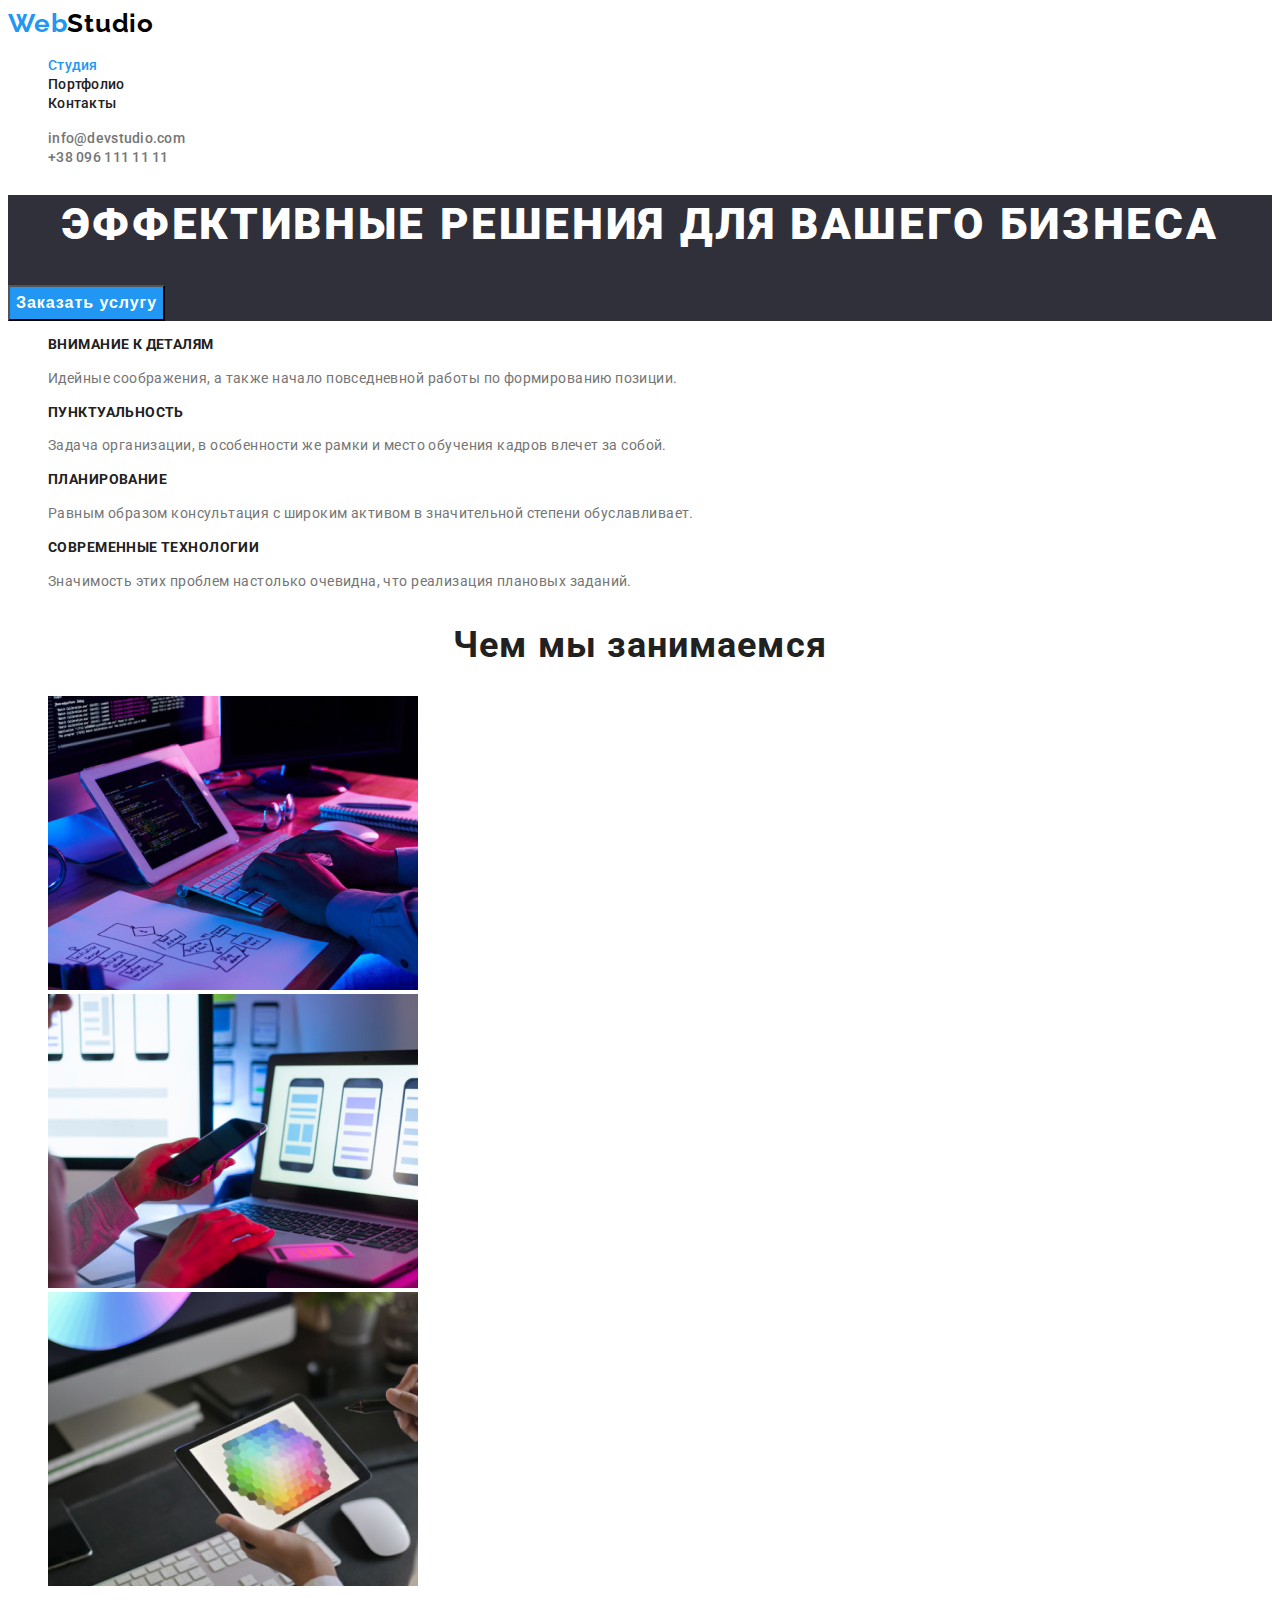
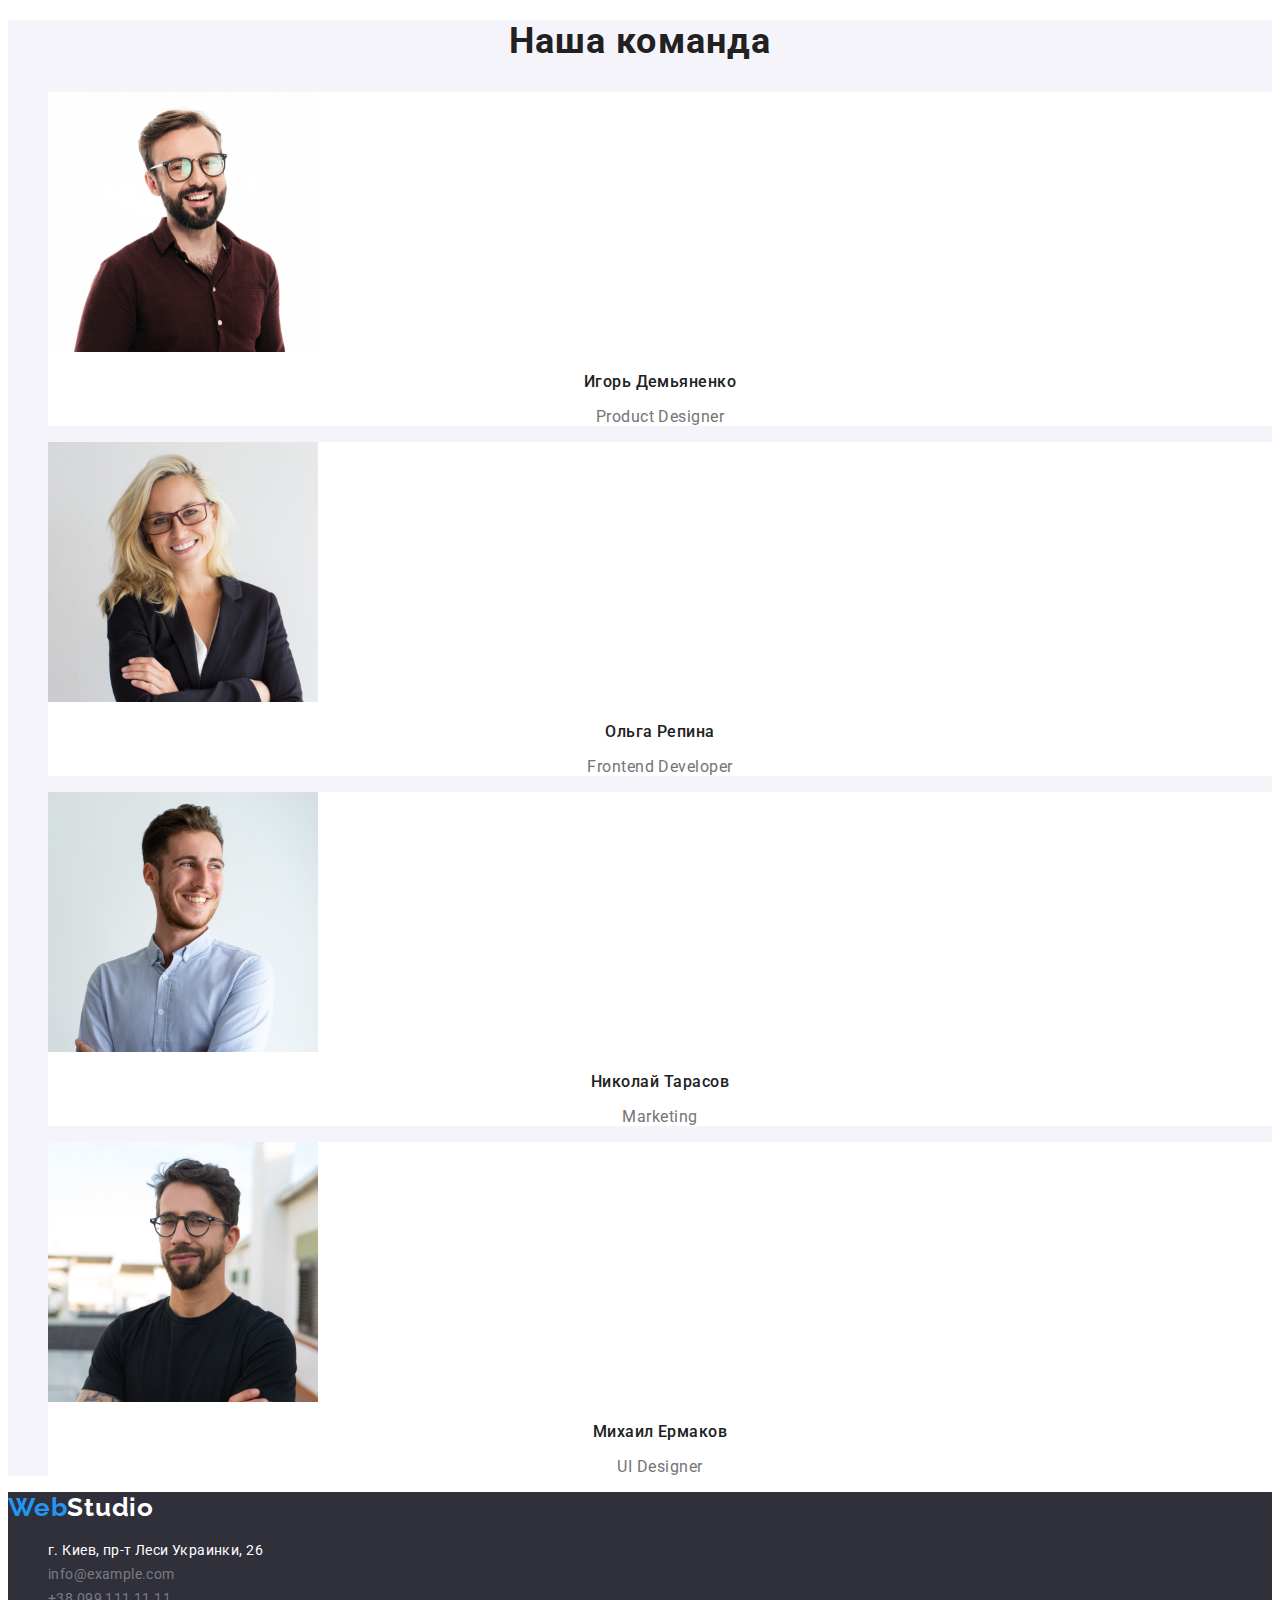
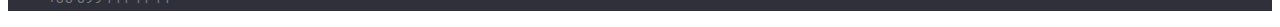
<file: index.html>
<!DOCTYPE html>
<html lang="ru">
<head>
  <meta charset="UTF-8">
  <meta http-equiv="X-UA-Compatible" content="IE=edge">
  <meta name="viewport" content="width=device-width, initial-scale=1.0">
  <title>Студия</title>
  <link rel="preconnect" href="https://fonts.googleapis.com">
  <link rel="preconnect" href="https://fonts.gstatic.com" crossorigin>
  <link href="https://fonts.googleapis.com/css2?family=Raleway:wght@700&family=Roboto:wght@400;500;700;900&display=swap"
    rel="stylesheet">
  <link rel="stylesheet" href="./css/styles.css">
</head>
<body>
  <!-- Header -->
<header class="page-header">  
  <nav class="header-navigation">    
    <a class="logo link" href="./index.html" lang="en"> Web<span class="black">Studio</span> </a>
    <ul class="menu list">
      <li class="menu-item">
        <a class="menu-link link current" href="./index.html">Студия</a>
      </li>
      <li class="menu-item">
        <a class="menu-link link" href="./portfolio.html">Портфолио</a>
      </li>
      <li class="menu-item">
        <a class="menu-link link" href="#contacts">Контакты</a>
      </li>
    </ul>
  </nav>
  <ul class="contact-header list">
    <li class="contact-header-item">
      <a class="page-header-mail link" href="mailto:info@devstudio.com">info@devstudio.com</a>
    </li>
    <li class="contact-header-item">
      <a class="page-header-pohne link" href="tel:+380961111111">+38 096 111 11 11</a>
    </li>
  </ul>
</header>
<main>
  <!-- hero -->
<section class="hero">
<h1 class="main-title">
  Эффективные решения для вашего бизнеса
</h1>
<button class="modal-btn" type="button">Заказать услугу</button>
</section>
<!-- преимущества -->
<section class="benefits">
  <h2 hidden>Преимущества</h2>
  <ul class="list">
    <li>
      <h3 class="benefit-title">ВНИМАНИЕ К ДЕТАЛЯМ</h3>
      <p class="benefit-description">Идейные соображения, а также начало повседневной работы по формированию позиции.</p>
    </li>
    <li>
      <h3 class="benefit-title">ПУНКТУАЛЬНОСТЬ</h3>
      <p class="benefit-description">Задача организации, в особенности же рамки и место обучения кадров влечет за собой.</p>
    </li>
    <li>
      <h3 class="benefit-title">ПЛАНИРОВАНИЕ</h3>
      <p class="benefit-description">Равным образом консультация с широким активом в значительной степени обуславливает.</p>
    </li>
    <li>
      <h3 class="benefit-title">СОВРЕМЕННЫЕ ТЕХНОЛОГИИ</h3>
      <p class="benefit-description">Значимость этих проблем настолько очевидна, что реализация плановых заданий.</p>
    </li>
  </ul>
 </section>
<!-- чем мы занимаемся -->
<section class="our-works">
<h2 class="title">Чем мы занимаемся</h2>
<ul class="list">
  <li>
    <img 
       src="./images/algoritm.jpg" 
       alt="алгоритм" 
       width="370" 
       height="294">
    </li>
  <li>
    <img 
       src="./images/mobile-app.jpg" 
       alt="мобильные апликации" 
       width="370" 
       height="294">
    </li>
  <li>
    <img 
       src="./images/design.jpg" 
       alt="разработка дизайна" 
       width="370" 
       height="294">
    </li>
</ul>
</section>
<!-- наша команда -->
<section class="our-team">
<h2 class="title">Наша команда</h2>
<ul class="list">
  <li class="our-team-card">
    <img 
       src="./images/our-team/product-designer.jpg" 
       alt="Игорь Демьяненко" 
       width="270" 
       height="260">
    <h3 class="our-team-title">Игорь Демьяненко</h3>
    <p class="our-team-description" lang="en">Product Designer</p>
  </li>
  <li class="our-team-card">
    <img 
       src="./images/our-team/frontend-developer.jpg" 
       alt="Ольга Репина" 
       width="270" 
       height="260">
    <h3 class="our-team-title">Ольга Репина</h3>
    <p class="our-team-description" lang="en">Frontend Developer</p>
  </li>
  <li class="our-team-card">
    <img 
       src="./images/our-team/marketing.jpg" 
       alt="Николай Тарасов" 
       width="270" 
       height="260">
    <h3 class="our-team-title">Николай Тарасов</h3>
    <p class="our-team-description" lang="en">Marketing</p>
  </li>
    <li class="our-team-card">
     <img 
       src="./images/our-team/ui-designer.jpg" 
       alt="Михаил Ермаков" 
       width="270" 
       height="260">
     <h3 class="our-team-title">Михаил Ермаков</h3>
     <p class="our-team-description" lang="en">UI Designer</p>
    </li>
   </ul>
  </section>
 </main> 
<footer class="page-footer">
  <a class="logo link" href="./index.html"> Web<span class="white">Studio</span></a>
   <address id="contacts">
    <ul class="contact-footer list">
      <li>
        <a class="contact-footer-address link" href="https://goo.gl/maps/N3cb1Y7R8XNuQPWY6" 
           target="_blank" 
           rel="noopener noreferer">г. Киев, пр-т Леси Украинки, 26</a>
      </li>
      <li>
        <a class="contact-footer-mail link" href="mailto:info@devstudio.com">info@example.com</a>
      </li>
      <li>
        <a class="contact-footer-phone link" href="tel:+380961111111">+38 099 111 11 11</a>
      </li>
    </ul>
   </address>
</footer>
 </body>
</html>
</file>
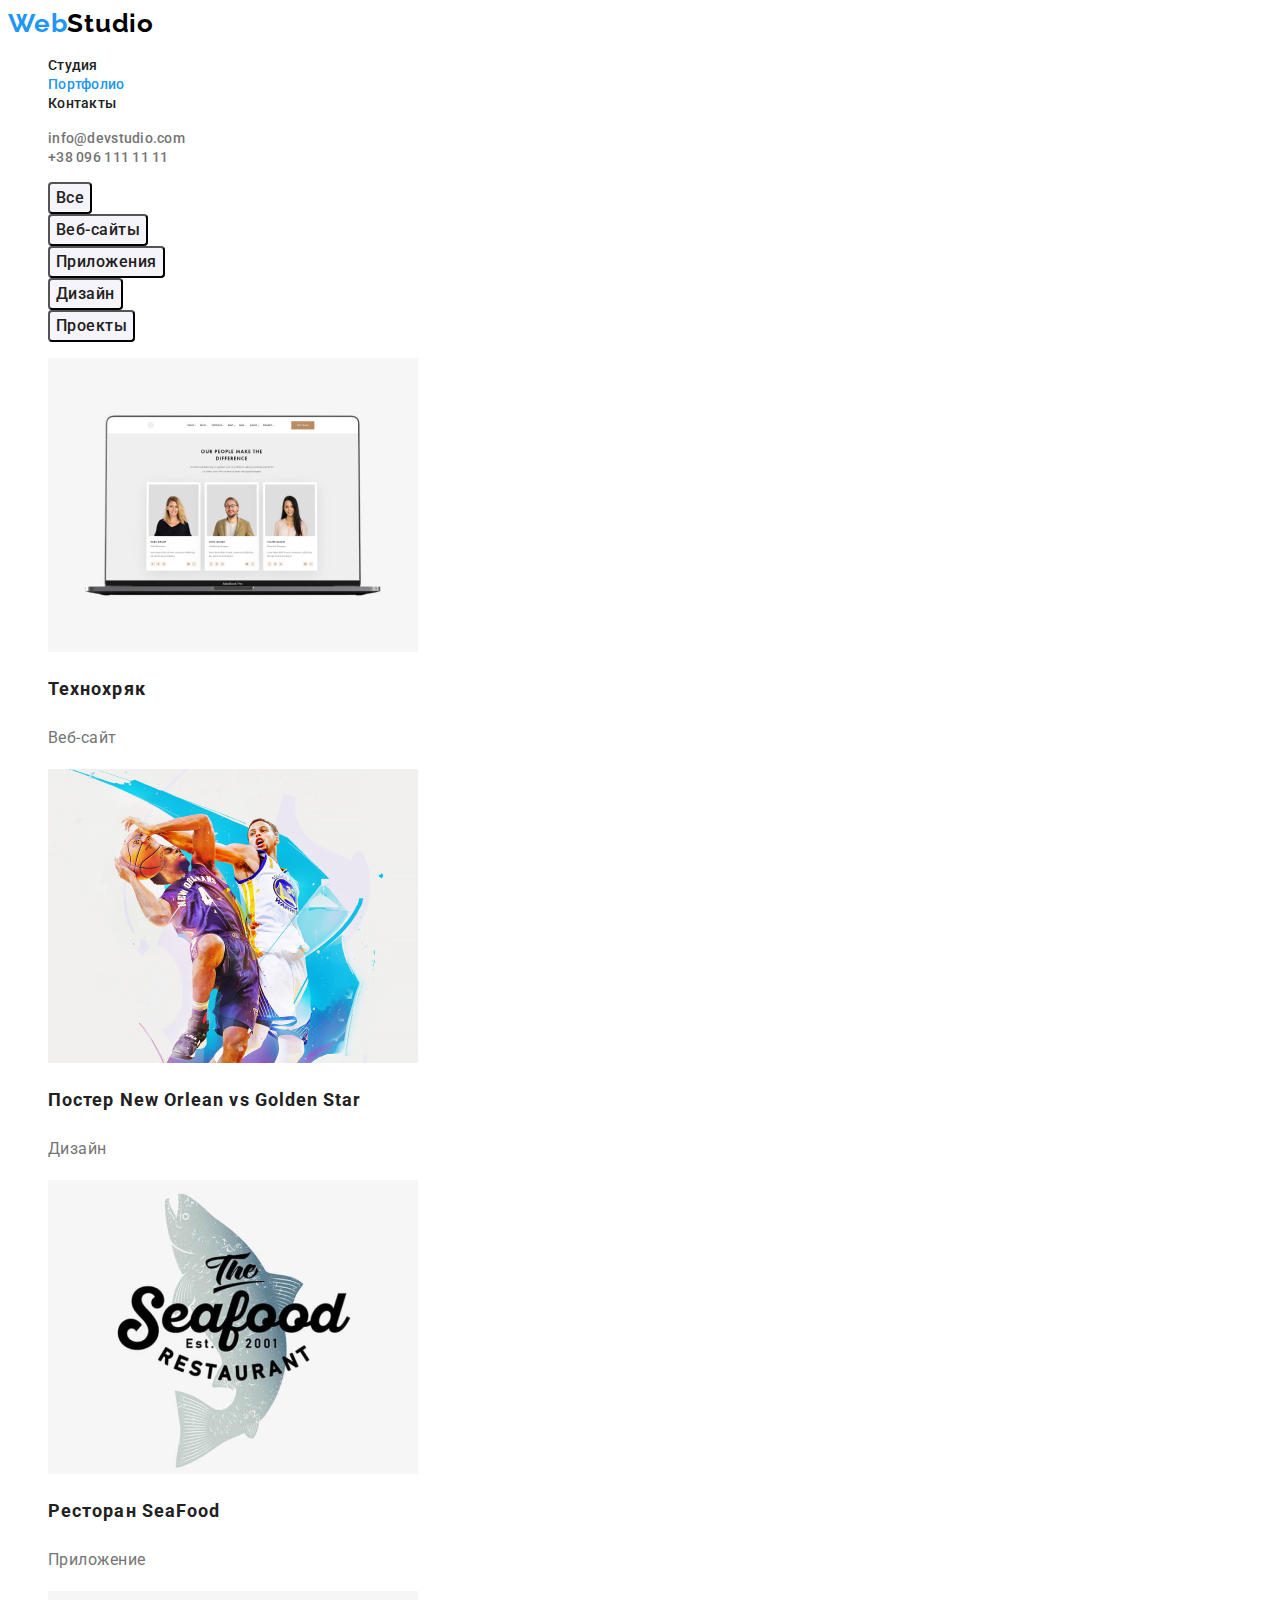
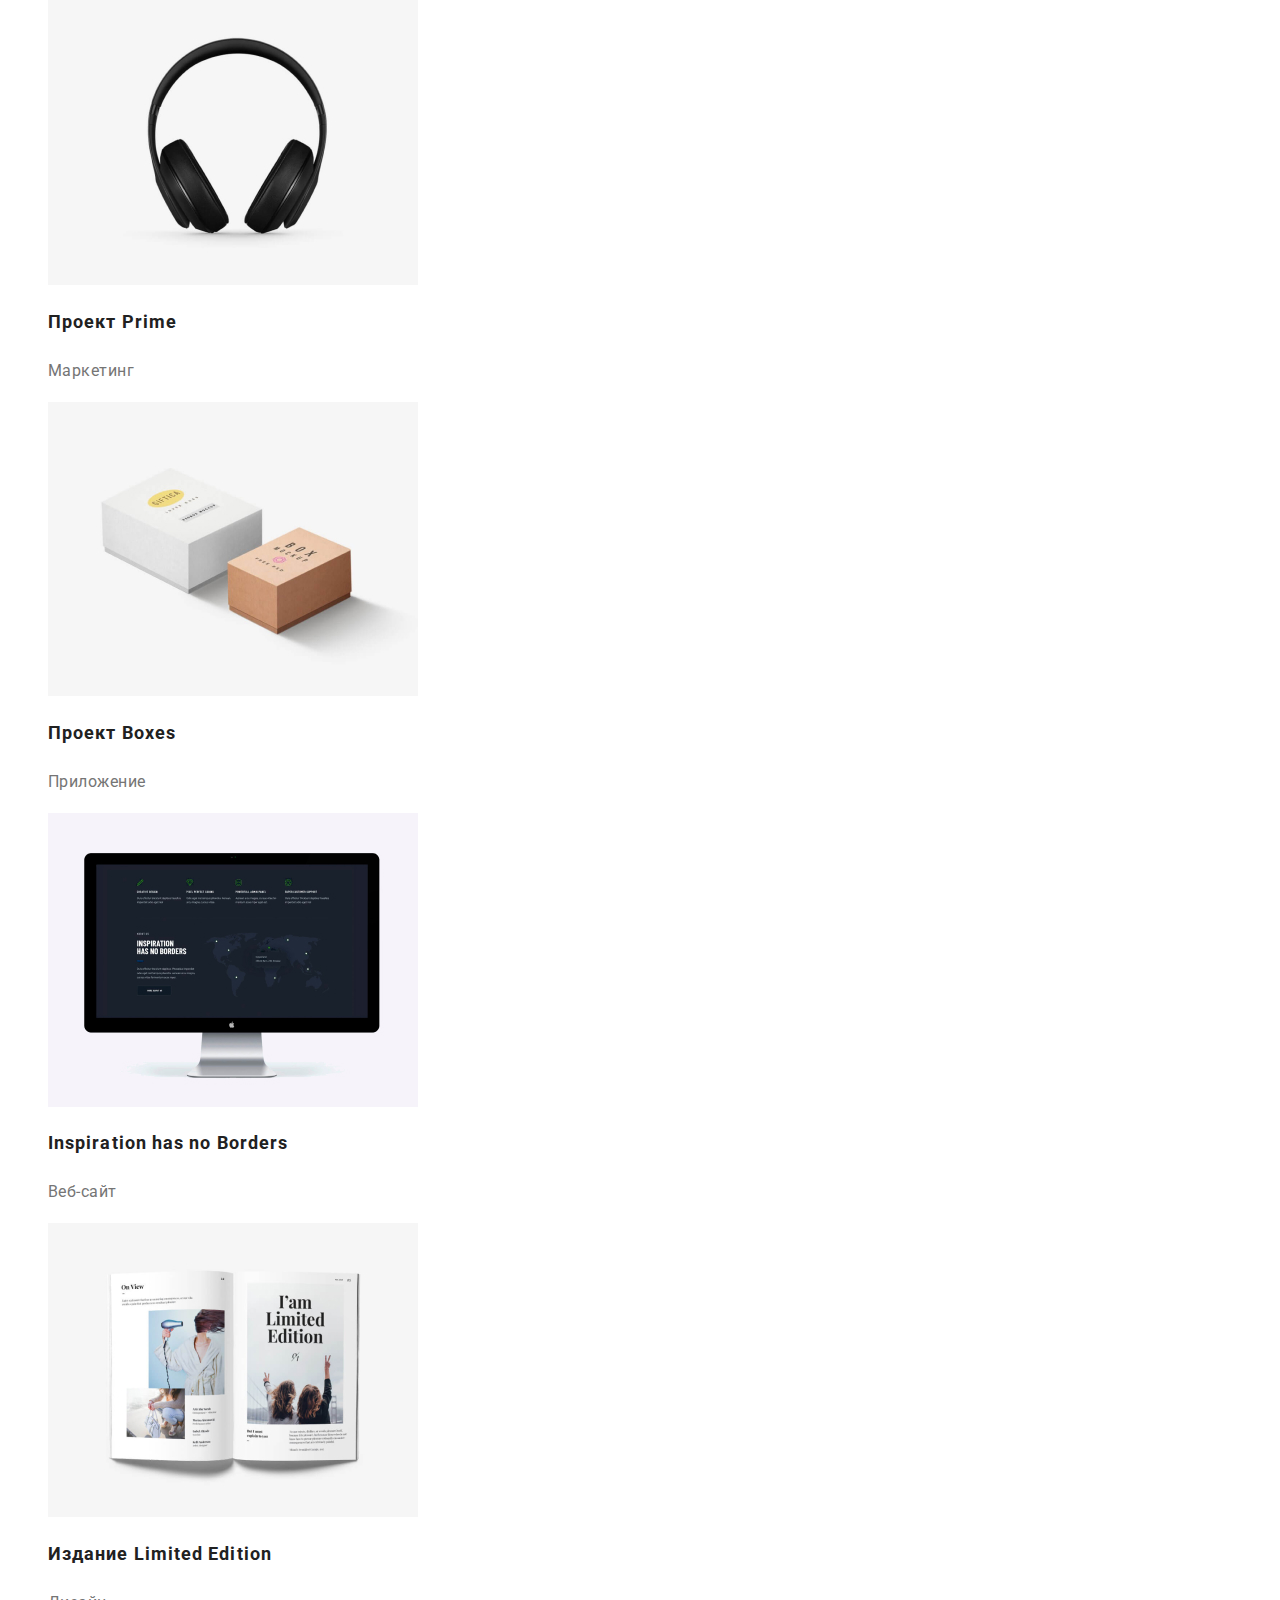
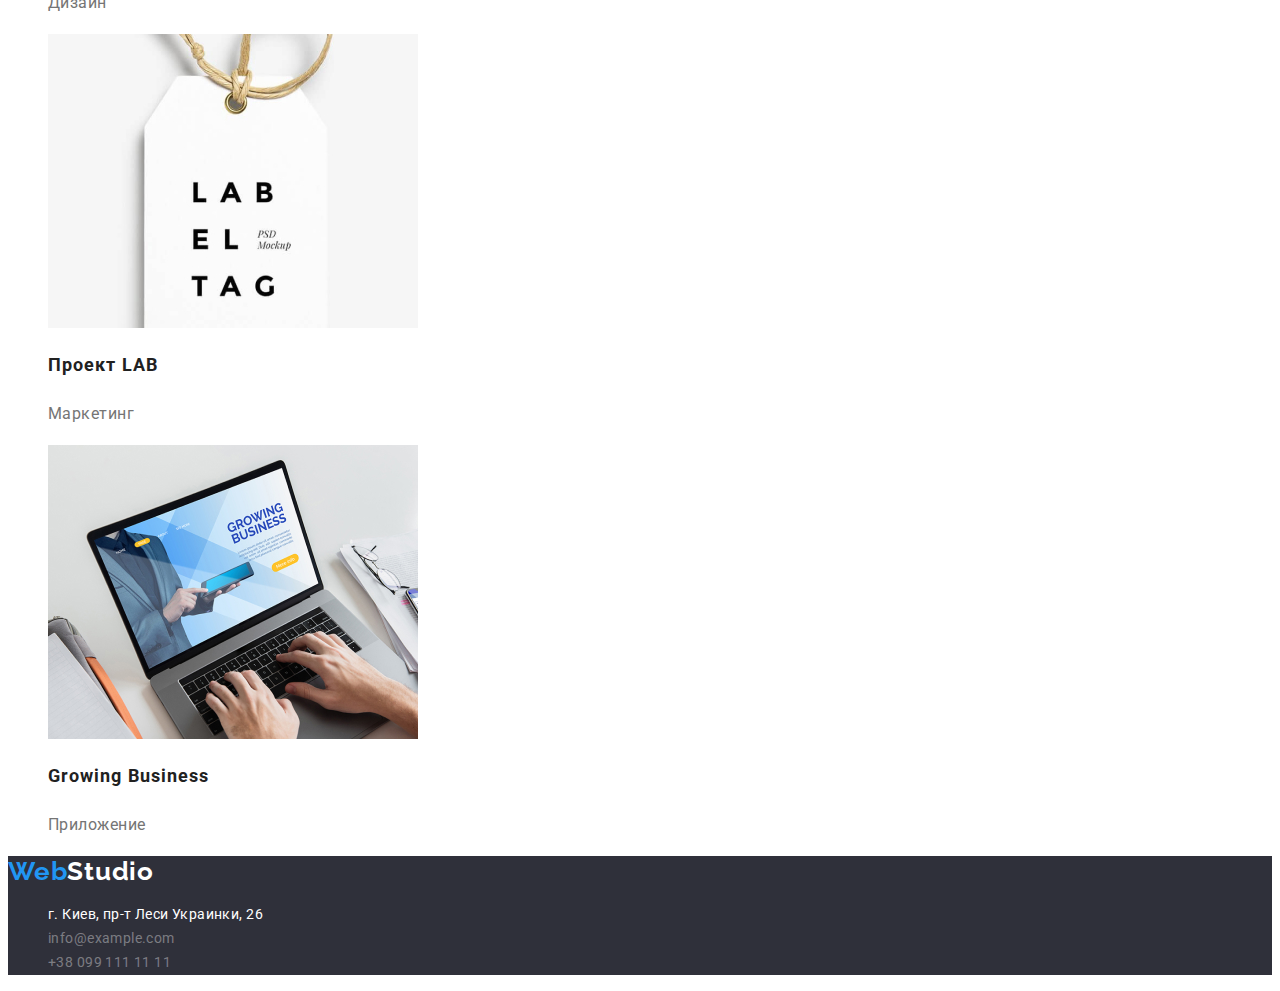
<file: portfolio.html>
<!DOCTYPE html>
<html lang="ru">
<head>
    <meta charset="UTF-8">
    <meta http-equiv="X-UA-Compatible" content="IE=edge">
    <meta name="viewport" content="width=device-width, initial-scale=1.0">
    <title>Портфолио</title>
    <link rel="preconnect" href="https://fonts.googleapis.com">
    <link rel="preconnect" href="https://fonts.gstatic.com" crossorigin>
    <link href="https://fonts.googleapis.com/css2?family=Raleway:wght@700&family=Roboto:wght@400;500;700;900&display=swap"
        rel="stylesheet">
    <link rel="stylesheet" href="./css/styles.css">
</head>
<body>
    <header class="page-header">
        <nav class="header-navigation">
            <a class="logo link" href="./index.html" lang="en"> Web<span class="black">Studio</span> </a>
            <ul class="menu list">
                <li class="menu-item">
                    <a class="menu-link link" href="./index.html">Студия</a>
                </li>
                <li class="menu-item">
                    <a class="menu-link link current" href="./portfolio.html">Портфолио</a>
                </li>
                <li class="menu-item">
                    <a class="menu-link link" href="#contacts">Контакты</a>
                </li>
            </ul>
        </nav>
        <ul class="contact-header list">
            <li class="contact-header-item">
                <a class="page-header-mail link" href="mailto:info@devstudio.com">info@devstudio.com</a>
            </li>
            <li class="contact-header-item">
                <a class="page-header-pohne link" href="tel:+380961111111">+38 096 111 11 11</a>
            </li>
        </ul>
    </header>
    <main></main>
    <section>
        <h1 hidden>our projects</h1>         
            <ul class="navigation-list list">
                <li class="navigation-list-item">
                    <button class="nav-button" type="button">Все</button>
                </li>
                <li class="navigation-list-item">
                    <button class="nav-button" type="button">Веб-сайты</button>
                </li>
                <li class="navigation-list-item">
                    <button class="nav-button" type="button">Приложения</button>
                </li>
                <li class="navigation-list-item">
                    <button class="nav-button" type="button">Дизайн</button>
                </li>
                <li class="navigation-list-item">
                    <button class="nav-button" type="button">Проекты</button>
                </li>
            </ul>        
        <ul class="list">
            <li>
                <img
                src="./images/projects/technochrak.jpg"
                alt="Технохряк"
                width="370"
                height="294">
                <h2 class="project-title">Технохряк</h2>
                <p class="project-description">Веб-сайт</p>
            </li>
            <li>
                <img 
                src="./images/projects/poster-no-vs-gs.jpg" 
                alt="Постер New Orlean vs Golden Star" 
                width="370" 
                height="294">
                <h2 class="project-title">Постер New Orlean vs Golden Star</h2>
                <p class="project-description">Дизайн</p>
            </li>
            <li>
                <img 
                src="./images/projects/restoran-seafood.jpg" 
                alt="Ресторан SeaFood" 
                width="370" 
                height="294">
                <h2 class="project-title">Ресторан SeaFood</h2>
                <p class="project-description">Приложение</p>
            </li>
            <li>
                <img 
                src="./images/projects/project-prime.jpg" 
                alt="Проект Prime" 
                width="370" 
                height="294">
                <h2 class="project-title">Проект Prime</h2>
                <p class="project-description">Маркетинг</p>
            </li>
            <li>
                <img 
                src="./images/projects/project-boxes.jpg" 
                alt="Проект Boxes" 
                width="370" 
                height="294">
                <h2 class="project-title">Проект Boxes</h2>
                <p class="project-description">Приложение</p>
            </li>
            <li>
                <img 
                src="./images/projects/inspiration-has-no-borders.jpg" 
                alt="Inspiration has no Borders" 
                width="370" 
                height="294">
                <h2 class="project-title" lang="en">Inspiration has no Borders</h2>
                <p class="project-description">Веб-сайт</p>
            </li>
            <li>
                <img 
                src="./images/projects/magazin-limited-edition.jpg" 
                alt="Издание Limited Edition" 
                width="370" 
                height="294">
                <h2 class="project-title">Издание Limited Edition</h2>
                <p class="project-description">Дизайн</p>
            </li>
            <li>
                <img 
                src="./images/projects/project-lab.jpg" 
                alt="Проект LAB" 
                width="370" 
                height="294">
                <h2 class="project-title">Проект LAB</h2>
                <p class="project-description">Маркетинг</p>
            </li>
            <li>
                <img src="./images/projects/growing-business.jpg" 
                alt="Growing Business" 
                width="370" 
                height="294">
                <h2 class="project-title" lang="en">Growing Business</h2>
                <p class="project-description">Приложение</p>
            </li>
        </ul>
    </section> 
    </main>
    
    <footer class="page-footer">
        <a class="logo link" href="./index.html"> Web<span class="white">Studio</span></a>
        <address id="contacts">
            <ul class="contact-footer list">
                <li>
                    <a class="contact-footer-address link" href="https://goo.gl/maps/N3cb1Y7R8XNuQPWY6" target="_blank"
                        rel="noopener noreferer">г. Киев, пр-т Леси Украинки, 26</a>
                </li>
                <li>
                    <a class="contact-footer-mail link" href="mailto:info@devstudio.com">info@example.com</a>
                </li>
                <li>
                    <a class="contact-footer-phone link" href="tel:+380961111111">+38 099 111 11 11</a>
                </li>
            </ul>
        </address>
    </footer>
</body>
</html>
</file>
<file: css/styles.css>
:root {
    --primary-font: 'Roboto', sans-serif;
    --secondary-font: 'Raleway', sans-serif;
    --accent-color: #2196F3;
    --primary-font-color: #212121;
    --secondary-font-color: #757575;
    --main-background-color: #2F303A;
}

.list
{
    list-style: none;
}
.link {
    text-decoration: none;
}
body {
    font-family: var(--primary-font);
}

/* ===============COMPONENTS================= */
.title {
    font-weight: 700;
    font-size: 36px;
    line-height: 1.17;
    text-align: center;
    letter-spacing: 0.03em;
    color: var(--primary-font-color);
}

/* ===============/COMPONENTS================= */

/* ===============HEADER================= */
.logo {
    font-family: var(--secondary-font);
    font-weight: 700;
    font-size: 26px;
    line-height: 1.19;
    letter-spacing: 0.03em;    
    color: var(--accent-color);
}
.black {
    font-family: var(--secondary-font);
    font-weight: 700;
    font-size: 26px;
    line-height: 1.19;
    letter-spacing: 0.03em;    
    color: #000000;
}
.white {
    font-family: var(--secondary-font);
    font-weight: 700;
    font-size: 26px;
    line-height: 1.19;
    letter-spacing: 0.03em;
    color: #FFFFFF;
}

.menu-link {
    font-weight: 500;
    font-size: 14px;
    line-height: 1.14;
    letter-spacing: 0.02em;
    color: var(--primary-font-color);
}

.menu-link:hover,
.menu-link:focus {
    color: var(--accent-color);
}

.menu .menu-link.current {
    color: var(--accent-color);
}

.page-header-pohne,
.page-header-mail {
    font-weight: 500;
    font-size: 14px;
    line-height: 1.14;
    letter-spacing: 0.02em;
    color: var(--secondary-font-color);
}

.page-header-pohne:hover,
.page-header-pohne:focus,
.page-header-mail:hover,
.page-header-mail:focus {
    color: var(--accent-color);
}
/* ===============/HEADER================= */

/* ================HERO=================== */
.modal-btn {
    font-weight: 700;
    font-size: 16px;
    line-height: 1.87;
    background-color: var(--accent-color);    
    letter-spacing: 0.06em;
    cursor: pointer;    
    color: #FFFFFF;
}

.hero {
    background-color: var(--main-background-color);
}

.main-title {
font-weight: 900;
font-size: 44px;
line-height: 1.36;
text-align: center;
letter-spacing: 0.06em;
text-transform: uppercase;
color: #FFFFFF;
}

.modal-btn:hover,
.modal-btn:focus {
    background-color: #188CE8;
}
/* ================/HERO=================== */

/* ==============BENEFITS================= */
.benefit-title {
    font-weight: 700;
    font-size: 14px;
    line-height: 1.14;
    letter-spacing: 0.03em;
    text-transform: uppercase;    
    color: var(--primary-font-color);
}

.benefit-description  {
    /* font-weight: 400; */
    font-size: 14px;
    line-height: 1.71;    
    letter-spacing: 0.03em;    
    color: var(--secondary-font-color);
}
/* ==============/BENEFITS================= */



/* ==============OUR TEAM================= */
.our-team-title {
    font-weight: 500;
    font-size: 16px;
    line-height: 1.19;    
    text-align: center;
    letter-spacing: 0.03em;    
    color: var(--primary-font-color);
}

.our-team-description {
    /* font-weight: 400; */
    font-size: 16px;
    line-height: 1.19;    
    text-align: center;
    letter-spacing: 0.03em;    
    color: var(--secondary-font-color);
}
.our-team {
    background-color: #F5F4FA;
}

.our-team-card {
    background-color: #FFFFFF;
}


/* ==============/OUR TEAM================= */

/* ==============FOOTER================= */
address {
    font-style: normal;
    font-weight: 400;
}
.page-footer {
    background-color: var(--main-background-color);
}

.contact-footer-address {    
    /* font-style: normal;
    font-weight: 400; */
    font-size: 14px;
    line-height: 1.71;    
    letter-spacing: 0.03em;    
    color: #FFFFFF;
}

.contact-footer-mail {    
    font-size: 14px;
    line-height: 1.71;
    letter-spacing: 0.03em;
    color: #FFFFFF60;
}

.contact-footer-phone {
    /* font-style: normal;
    font-weight: 400; */
    font-size: 14px;
    line-height: 1.71;
    letter-spacing: 0.03em;
    color: #FFFFFF60;
}

.contact-footer-address:hover,
.contact-footer-address:focus,
.contact-footer-mail:hover,
.contact-footer-mail:focus,
.contact-footer-phone:hover,
.contact-footer-phone:focus {
    color: var(--accent-color);
}
/* ==============/FOOTER================= */

/* ==============PORTFOLIO================= */

.nav-button {  
    font-family: inherit;
    font-weight: 500;
    font-size: 16px;
    line-height: 1.63;    
    letter-spacing: 0.03em; 
    background-color: #F5F4FA;
    color: var(--primary-font-color);
    border-radius: 4px;
    cursor: pointer;
}
.nav-button:hover,
.nav-button:focus {
    color: #FFFFFF;
    background-color: var(--accent-color);
}

.project-title {
    font-weight: 700;
    font-size: 18px;
    line-height: 2.0;    
    letter-spacing: 0.06em;    
    color: var(--primary-font-color);
}

.project-description {
    /* font-weight: 400; */
    font-size: 16px;
    line-height: 1.87;    
    letter-spacing: 0.03em;    
    color: var(--secondary-font-color);
}


/* ==============/PORTFOLIO================= */
</file>
